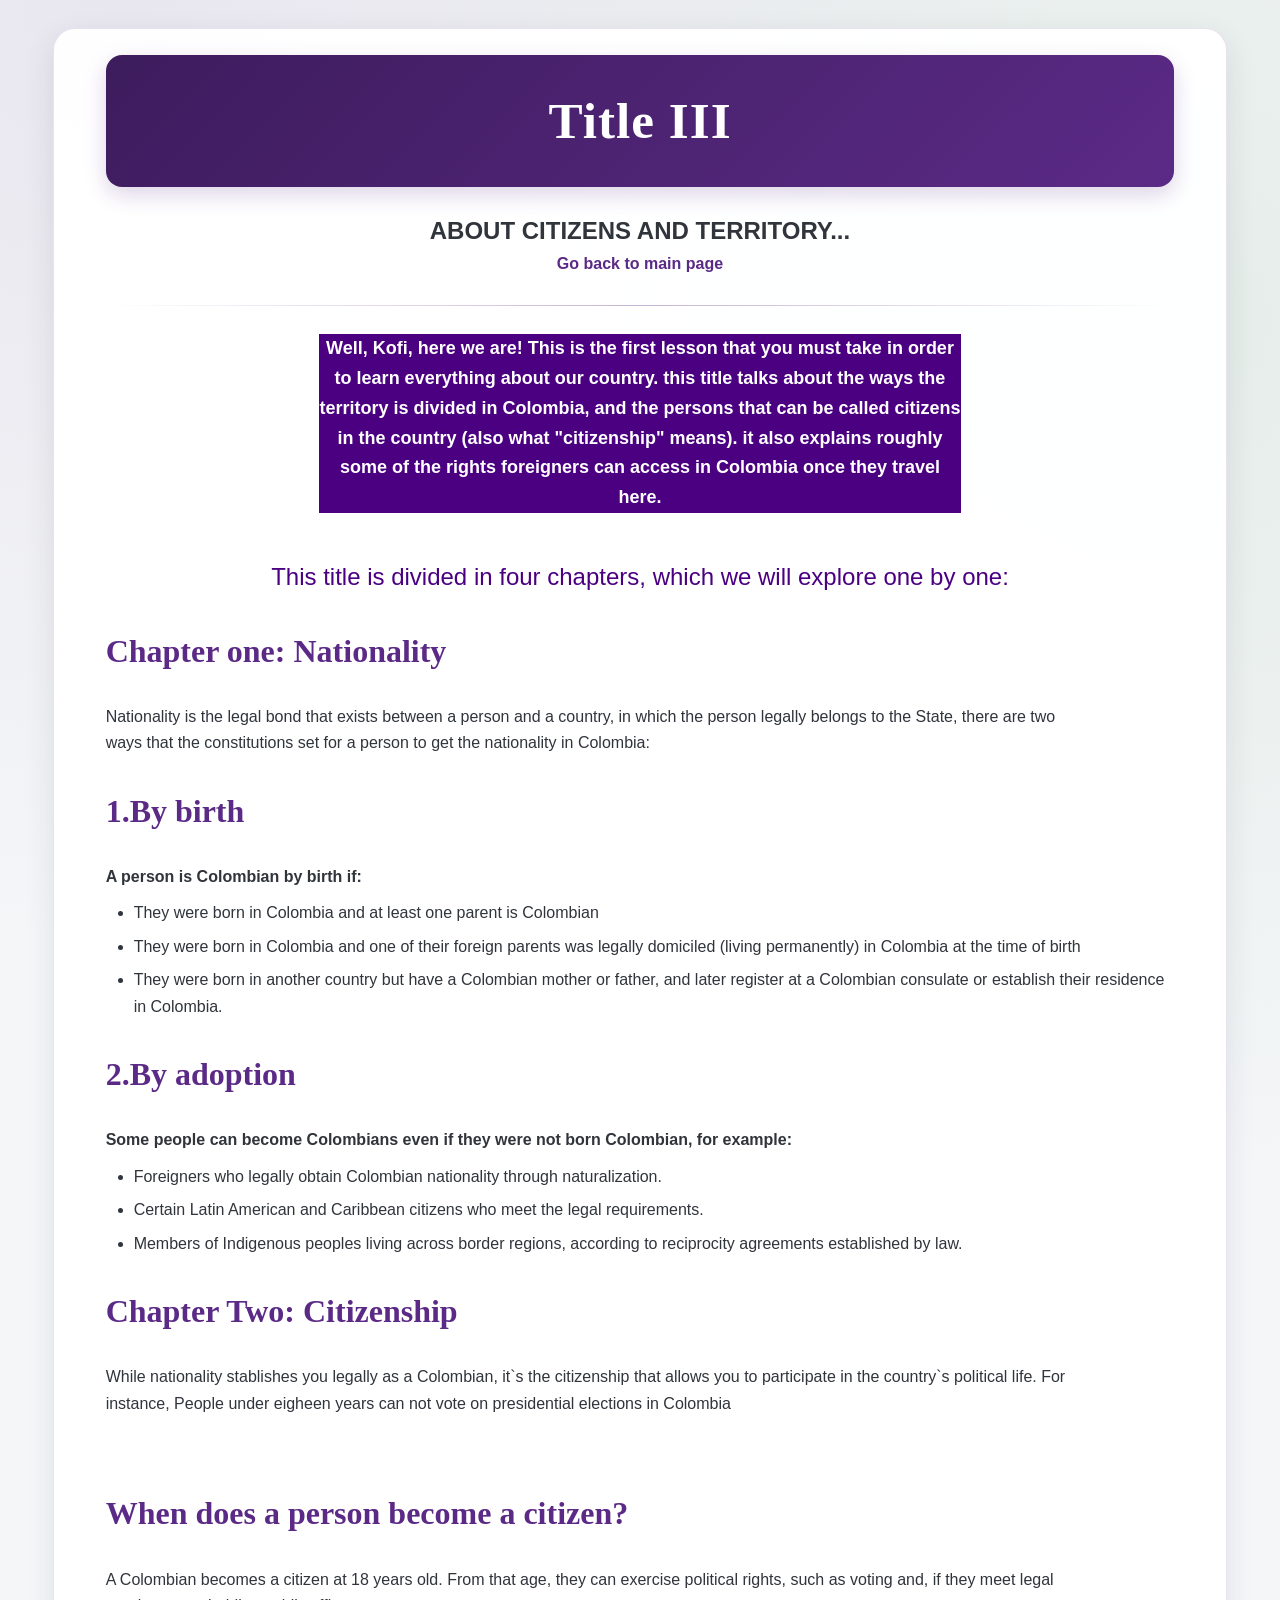
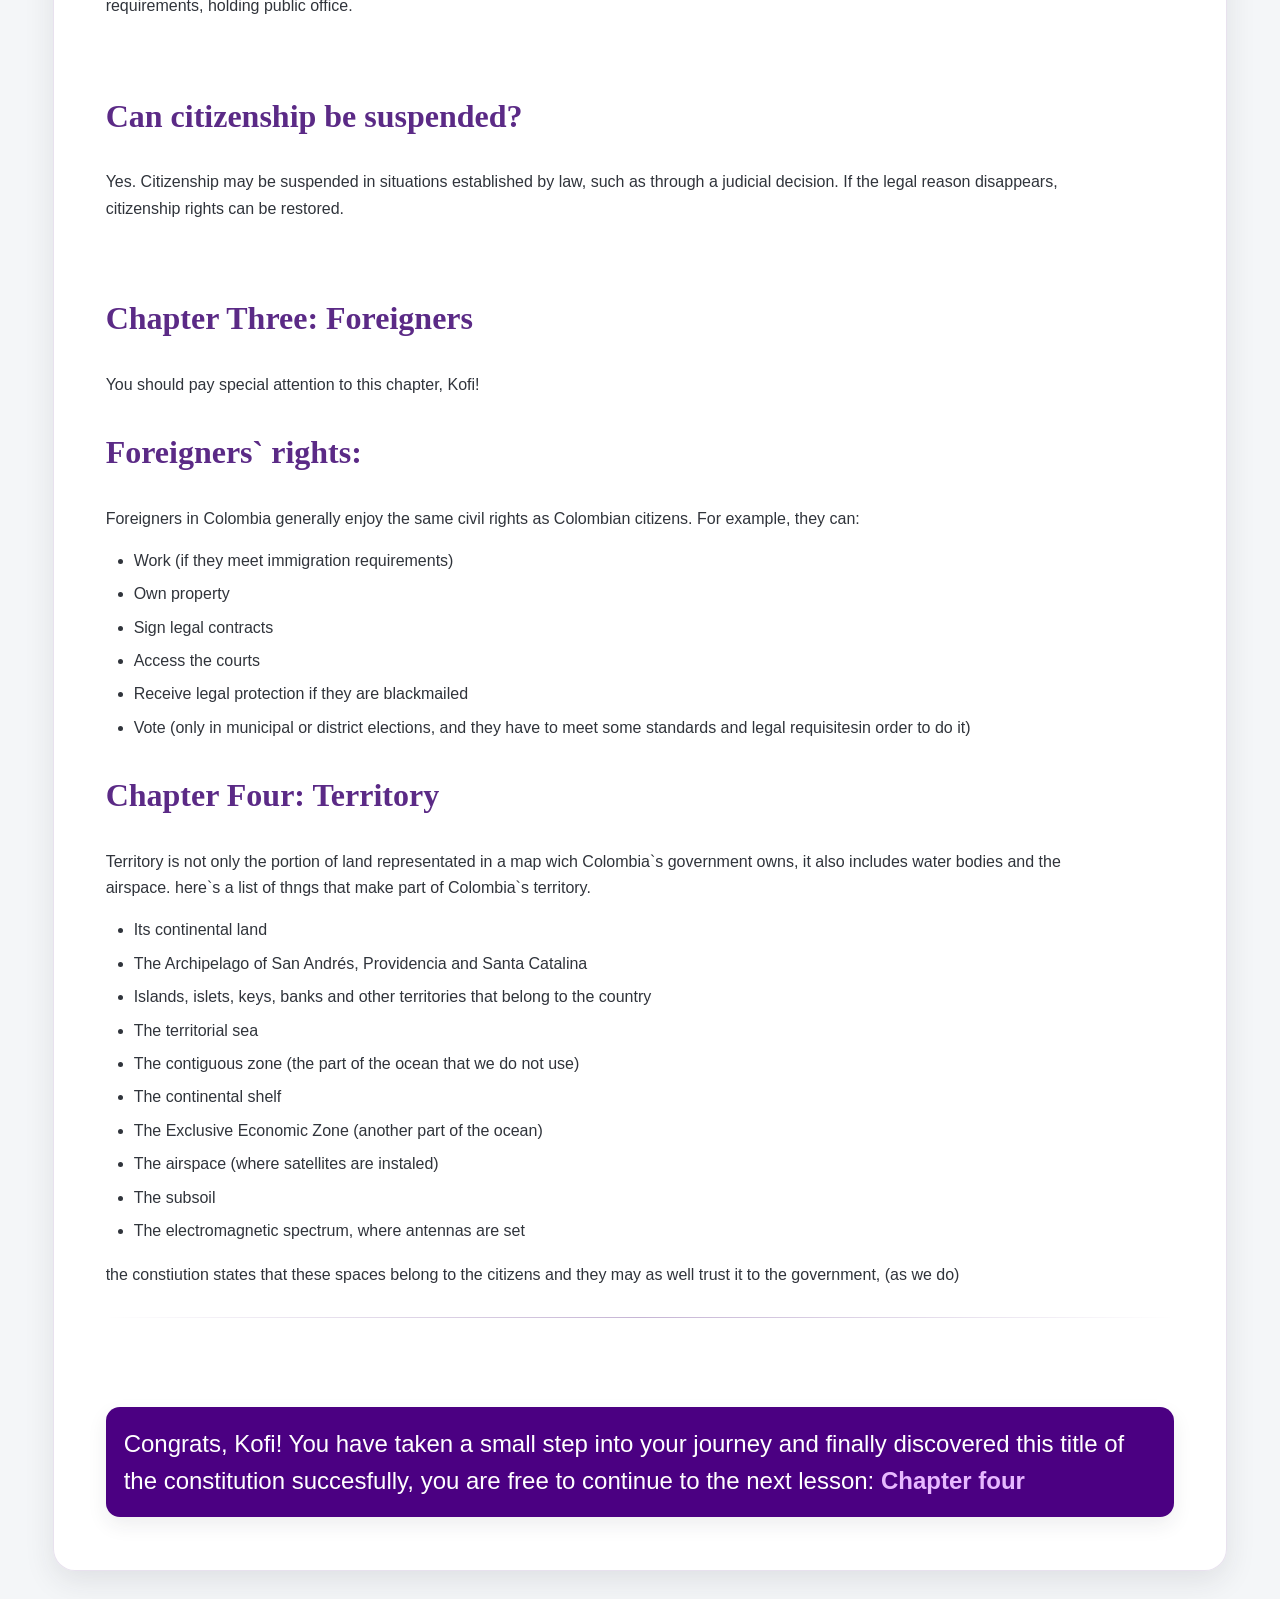
<file: 3.Title III.html>
<!DOCTYPE html>
<html lang="en">
<head>
<meta charset="UTF-8">
<meta name="viewport" content="width=device-width, initial-scale=1.0">
<title>Document</title>
<link rel="stylesheet" href="1.FIRST STYLE.CSS">
</head>
<body>
<div class="contenedor">

<header style="text-align: center;">
<h1>Title III</h1>
<div style="font-size: x-large;"><strong>ABOUT CITIZENS AND TERRITORY...</strong></div>
<div><a href="index.html">Go back to main page</a></div>
<hr>
<p style="margin-right: 20%; margin-left: 20%; background-color: indigo ;color: white; font-size: large;text-align: center;"><strong>Well, Kofi, here we are! This is the first lesson that you must take in order to learn everything about our country. this title talks about the ways the territory is divided in Colombia, and the persons that can be called citizens in the country (also what "citizenship" means).
it also explains roughly some of the rights foreigners can access in Colombia once they travel here.</strong></p><br>
<div style="font-size: x-large; color: indigo;">This title is divided in four chapters, which we will explore one by one:</div>
</header>

<main>
<h2>Chapter one: Nationality</h2>
<p>Nationality is the legal bond that exists between a person and a country, in which the person legally belongs to the State, there are two ways that the constitutions set for a person to get the nationality in Colombia:</p>
<h2><strong>1.By birth</strong></h2>
<div><strong>A person is Colombian by birth if:</strong></div>
<ul>
<li>They were born in Colombia and at least one parent is Colombian</li>
<li>They were born in Colombia and one of their foreign parents was legally domiciled (living permanently) in Colombia at the time of birth</li>
<li>They were born in another country but have a Colombian mother or father, and later register at a Colombian consulate or establish their residence in Colombia.</li>
</ul>
<h2><strong>2.By adoption</strong></h2>
<div><strong>Some people can become Colombians even if they were not born Colombian, for example:</strong></div>
<ul>
<li>Foreigners who legally obtain Colombian nationality through naturalization.</li>
<li>Certain Latin American and Caribbean citizens who meet the legal requirements.</li>
<li>Members of Indigenous peoples living across border regions, according to reciprocity agreements established by law.</li>
</ul>

<h2>Chapter Two: Citizenship</h2>
<p>While nationality stablishes you legally as a Colombian, it`s the citizenship that allows you to participate in the country`s political life. For instance, People under eigheen years can not vote on presidential elections in Colombia</p><br>
<h2><strong>When does a person become a citizen?</strong></h2>
<p>A Colombian becomes a citizen at 18 years old. From that age, they can exercise political rights, such as voting and, if they meet legal requirements, holding public office.</p><br>
<h2><strong>Can citizenship be suspended?</strong></h2>
<p>Yes. Citizenship may be suspended in situations established by law, such as through a judicial decision. If the legal reason disappears, citizenship rights can be restored.</p><br>

<h2>Chapter Three: Foreigners</h2>
<p>You should pay special attention to this chapter, Kofi!</p>
<h2><strong>Foreigners` rights:</strong></h2>
<p>Foreigners in Colombia generally enjoy the same civil rights as Colombian citizens. For example, they can:</p>
<ul>
<li>Work (if they meet immigration requirements)</li>
<li>Own property</li>
<li>Sign legal contracts</li>
<li>Access the courts</li>
<li>Receive legal protection if they are blackmailed</li>
<li>Vote (only in municipal or district elections, and they have to meet some standards and legal requisitesin order to do it)</li>
</ul>

<h2>Chapter Four: Territory</h2>
<p>Territory is not only the portion of land representated in a map wich Colombia`s government owns, it also includes water bodies and the airspace. here`s a list of thngs that make part of Colombia`s territory.</p>
<ul>
<li>Its continental land</li>
<li>The Archipelago of San Andrés, Providencia and Santa Catalina</li>
<li>Islands, islets, keys, banks and other territories that belong to the country</li>
<li>The territorial sea</li>
<li>The contiguous zone (the part of the ocean that we do not use)</li>
<li>The continental shelf</li>
<li>The Exclusive Economic Zone (another part of the ocean)</li>
<li>The airspace (where satellites are instaled)</li>
<li>The subsoil</li>
<li>The electromagnetic spectrum, where antennas are set</li>
</ul>
<p>the constiution states that these spaces belong to the citizens and they may as well trust it to the government, (as we do)</p>
<hr><br>
</main>

<footer>
<div style="font-size: x-large; background-color: indigo; color: white;">Congrats, Kofi! You have taken a small step into your journey and finally discovered this title of the constitution succesfully, you are free to continue to the next lesson: <a style="color: darkorchid;" href="4.Tìtulo IV.html">Chapter four</a></div><br>
</footer>

</div>
</body>
</html>
</file>
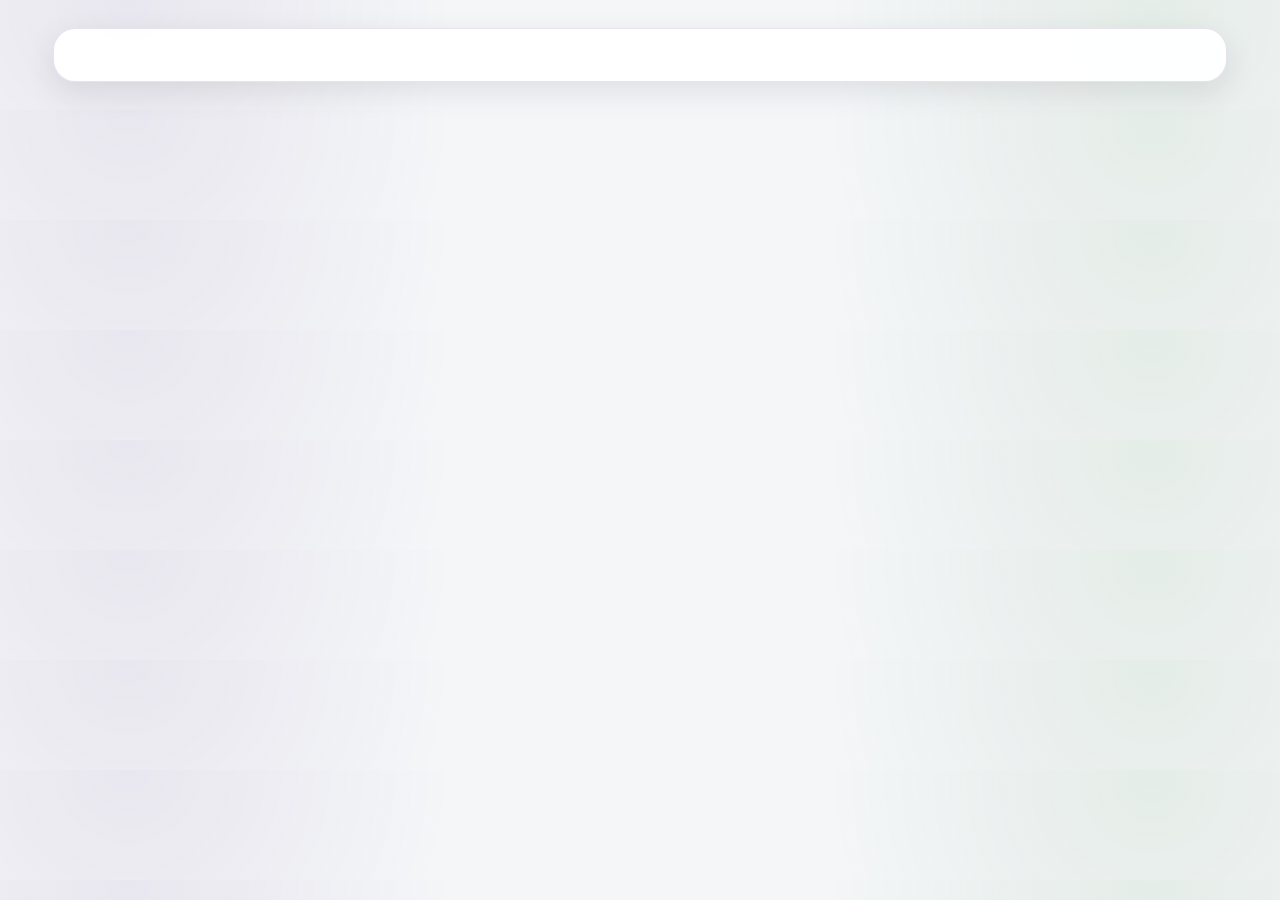
<file: 6.Tìtulo VI.html>
<!DOCTYPE html>
<html lang="en">
<head>
<meta charset="UTF-8">
<meta name="viewport" content="width=device-width, initial-scale=1.0">
<title>Title VI</title>
<link rel="stylesheet" href="1.FIRST STYLE.CSS">
</head>
<body>
<div class="contenedor">
</div>
</body>
</html>
</file>
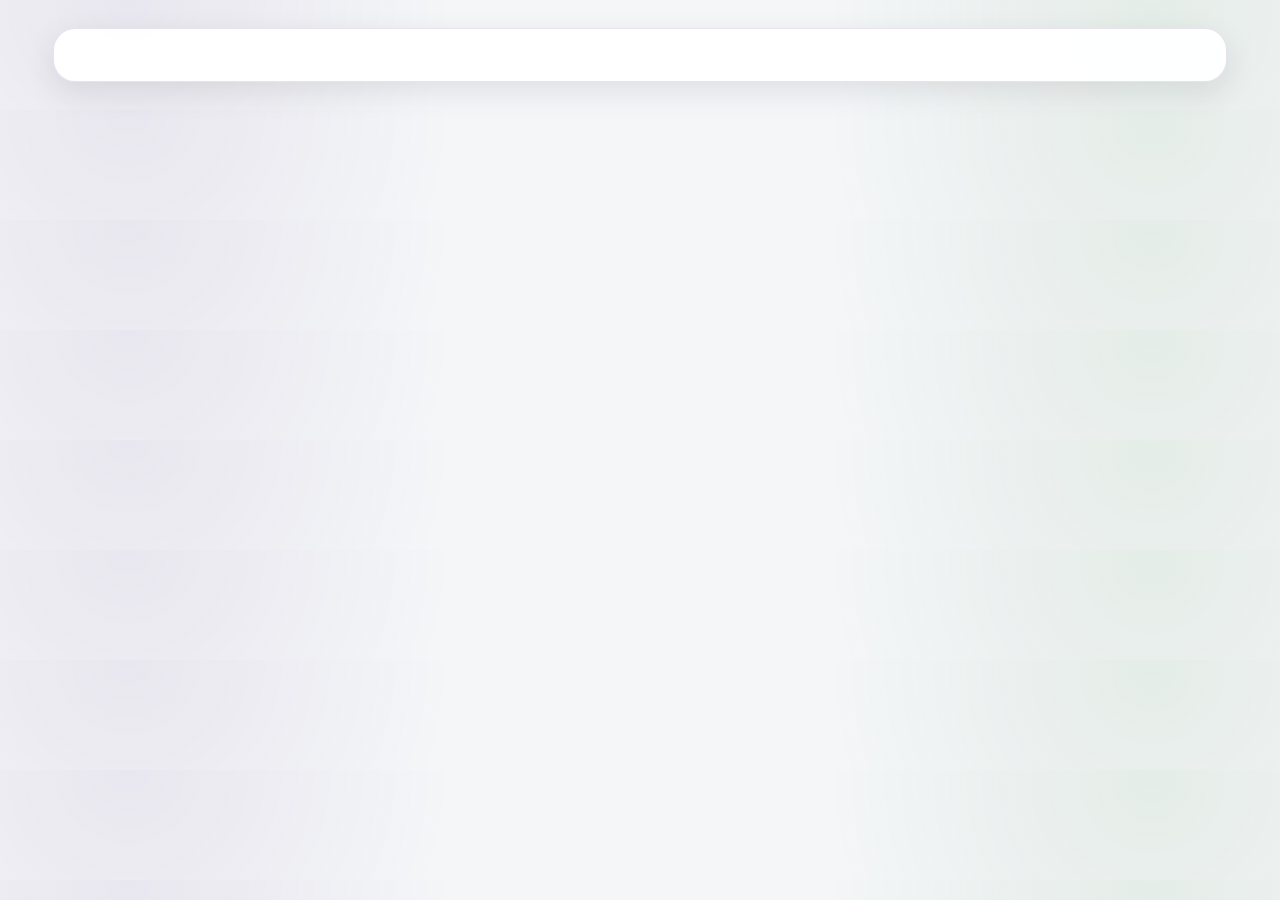
<file: 7.Title VII.html>
<!DOCTYPE html>
<html lang="en">
<head>
<meta charset="UTF-8">
<meta name="viewport" content="width=device-width, initial-scale=1.0">
<title>Title VII</title>
<link rel="stylesheet" href="1.FIRST STYLE.CSS">
</head>
<body>
<div class="contenedor">
</div>
</body>
</html>
</file>
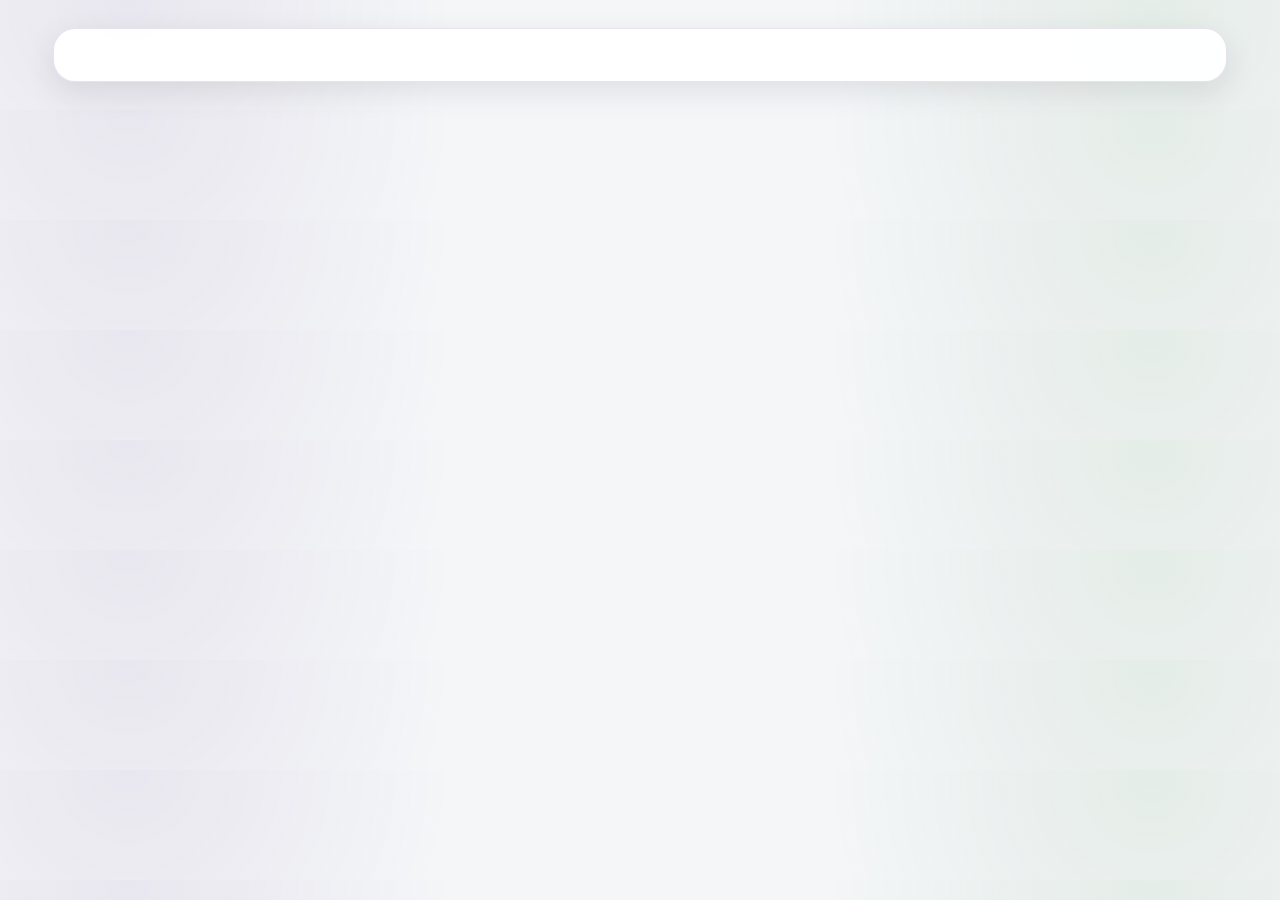
<file: 8.Tìtulo VIII.html>
<!DOCTYPE html>
<html lang="en">
<head>
<meta charset="UTF-8">
<meta name="viewport" content="width=device-width, initial-scale=1.0">
<title>Title VIII</title>
<link rel="stylesheet" href="1.FIRST STYLE.CSS">
</head>
<body>
<div class="contenedor">
</div>
</body>
</html>
</file>
<file: 1.FIRST STYLE.CSS>
/* =========================================================
   HELP KOFI - Visual redesign
   Existing class and ID names are preserved where possible.
   ========================================================= */

:root {
    --primary-green: #2e7d32;
    --dark-green: #1b5e20;
    --light-green: #e8f5e9;
    --accent-green: #4caf50;
    --border-color: #2e7d32;
    --bg-color: #f4f6f8;
    --card-bg: #ffffff;
    --text-color: #30343b;
    --purple: #5b2a86;
    --purple-dark: #3d1c5d;
    --purple-soft: #f2ebf8;
    --yellow: #f2c94c;
    --shadow: 0 10px 30px rgba(35, 40, 50, 0.10);
}

/* General */
html {
    scroll-behavior: smooth;
}

body {
    margin: 0;
    padding: 28px 16px;
    background:
        radial-gradient(circle at 10% 0%, rgba(91, 42, 134, 0.08), transparent 28%),
        radial-gradient(circle at 90% 10%, rgba(46, 125, 50, 0.08), transparent 28%),
        var(--bg-color);
    color: var(--text-color);
    font-family: 'Segoe UI', Tahoma, Geneva, Verdana, sans-serif;
    line-height: 1.65;
}

.contenedor {
    width: min(94%, 1180px);
    margin: 0 auto;
    background: rgba(255, 255, 255, 0.96);
    padding: 26px clamp(18px, 4vw, 52px);
    border: 1px solid rgba(91, 42, 134, 0.14);
    border-radius: 22px;
    box-shadow: var(--shadow);
    box-sizing: border-box;
    overflow: hidden;
}

/* Main page headings */
h1 {
    font-size: clamp(2rem, 5vw, 3.2rem);
    font-family: Georgia, 'Times New Roman', Times, serif;
    background: linear-gradient(135deg, var(--purple-dark), var(--purple));
    color: white;
    box-shadow: 0 8px 22px rgba(91, 42, 134, 0.20);
    border-radius: 16px;
    padding: 24px 18px;
    margin: 0 0 24px;
    letter-spacing: 0.02em;
}

h2 {
    color: var(--purple);
    font-size: clamp(1.35rem, 3vw, 2rem);
    font-family: Georgia, 'Times New Roman', Times, serif;
    margin-top: 28px;
}

h3 {
    line-height: 1.5;
}

p {
    max-width: 980px;
}

a {
    color: var(--purple);
    font-weight: 700;
    text-decoration: none;
    transition: color .2s ease, opacity .2s ease;
}

a:hover {
    color: var(--dark-green);
    text-decoration: underline;
}

hr {
    border: 0;
    height: 1px;
    background: linear-gradient(90deg, transparent, rgba(91, 42, 134, .35), transparent);
    margin: 28px 0;
}

/* Home navigation/list */
header ul {
    list-style: none;
    padding: 0;
    margin: 22px auto;
    display: grid;
    grid-template-columns: repeat(3, minmax(0, 1fr));
    gap: 14px;
    max-width: 900px;
}

header ul li {
    margin: 0;
}

header ul li a {
    display: block;
    padding: 15px 18px;
    background: white;
    border: 1px solid rgba(91, 42, 134, .16);
    border-radius: 14px;
    box-shadow: 0 5px 16px rgba(35, 40, 50, .07);
    transition: transform .22s ease, box-shadow .22s ease, border-color .22s ease;
}

header ul li a:hover {
    transform: translateY(-4px);
    box-shadow: 0 12px 24px rgba(35, 40, 50, .12);
    border-color: rgba(91, 42, 134, .38);
    text-decoration: none;
}

main > h3 {
    background: linear-gradient(135deg, var(--purple-soft), #ffffff);
    border-left: 5px solid var(--purple);
    padding: 22px;
    border-radius: 0 14px 14px 0;
}

/* Images */
img {
    display: block;
    background-color: #f7effb;
    padding: 8px;
    max-width: 100%;
    width: auto;
    height: auto;
    box-sizing: border-box;
    border: 2px solid rgba(91, 42, 134, .30);
    border-radius: 16px;
    margin: 18px auto;
    box-shadow: 0 10px 24px rgba(35, 40, 50, .10);
    transition: transform .25s ease, box-shadow .25s ease;
}

img:hover {
    transform: translateY(-3px);
    box-shadow: 0 15px 30px rgba(35, 40, 50, .14);
}

/* Preserve existing IDs */
#chapter {
    font-size: clamp(1.45rem, 3vw, 2rem);
    font-family: Georgia, 'Times New Roman', Times, serif;
    background: linear-gradient(135deg, var(--purple-dark), var(--purple));
    color: white;
    box-shadow: 0 6px 18px rgba(91, 42, 134, .18);
    border-radius: 12px;
    padding: 13px 18px;
}

#mechanism {
    font-size: clamp(1.3rem, 2.8vw, 1.85rem);
    font-family: Georgia, 'Times New Roman', Times, serif;
    background: linear-gradient(135deg, #fff8cf, #fff2a8);
    color: #4b3d00;
    border-left: 5px solid var(--yellow);
    border-radius: 0 12px 12px 0;
    padding: 10px 16px;
}

/* Existing generic image class */
.img {
    max-width: min(450px, 100%);
}

/* Lists */
ul {
    margin: 10px 0 18px;
    padding-left: 28px;
}

li {
    margin-bottom: 7px;
}

/* Tables already used in Title V */
.container {
    max-width: 1200px;
    width: 100%;
    background: var(--card-bg);
    padding: 24px;
    border-radius: 16px;
    box-shadow: var(--shadow);
    box-sizing: border-box;
}

.table-container {
    overflow-x: auto;
    border-radius: 14px;
}

table {
    width: 100%;
    min-width: 850px;
    border-collapse: collapse;
    margin-top: 10px;
    font-size: 14px;
    border: 2px solid var(--border-color);
    background: white;
}

th, td {
    border: 1px solid rgba(46, 125, 50, .45);
    padding: 12px;
    vertical-align: top;
    text-align: left;
}

tr.main-category th {
    background-color: var(--primary-green);
    color: white;
    text-align: center;
    font-size: 16px;
    font-weight: bold;
    letter-spacing: 0.5px;
    padding: 14px;
}

th.row-header {
    background-color: var(--light-green);
    color: var(--dark-green);
    font-weight: bold;
    font-size: 15px;
    width: 150px;
    text-align: center;
    vertical-align: middle;
    border-right: 2px solid var(--border-color);
}

.sub-header {
    background-color: #c8e6c9;
    color: var(--dark-green);
    font-weight: bold;
    text-align: center;
}

tbody tr {
    transition: background-color .2s ease;
}

tbody tr:hover {
    background-color: #f1f8e9;
}

td {
    line-height: 1.5;
}

/* Footer / progress links */
footer {
    margin-top: 35px;
}

footer > div {
    border-radius: 14px;
    padding: 18px !important;
    line-height: 1.55;
    box-shadow: 0 8px 20px rgba(35, 40, 50, .08);
}

footer a {
    color: #e7b8ff !important;
}

@media (max-width: 800px) {
    body {
        padding: 12px 8px;
    }

    .contenedor {
        width: 100%;
        padding: 18px 14px;
        border-radius: 16px;
    }

    header ul {
        grid-template-columns: 1fr 1fr;
    }

    main > h3 {
        margin-left: 0 !important;
        margin-right: 0 !important;
    }

    table {
        font-size: 12px;
    }
}

@media (max-width: 520px) {
    header ul {
        grid-template-columns: 1fr;
    }

    h1 {
        padding: 20px 12px;
    }

    body {
        font-size: 15px;
    }

    #chapter,
    #mechanism {
        padding: 10px 12px;
    }
}
</file>
